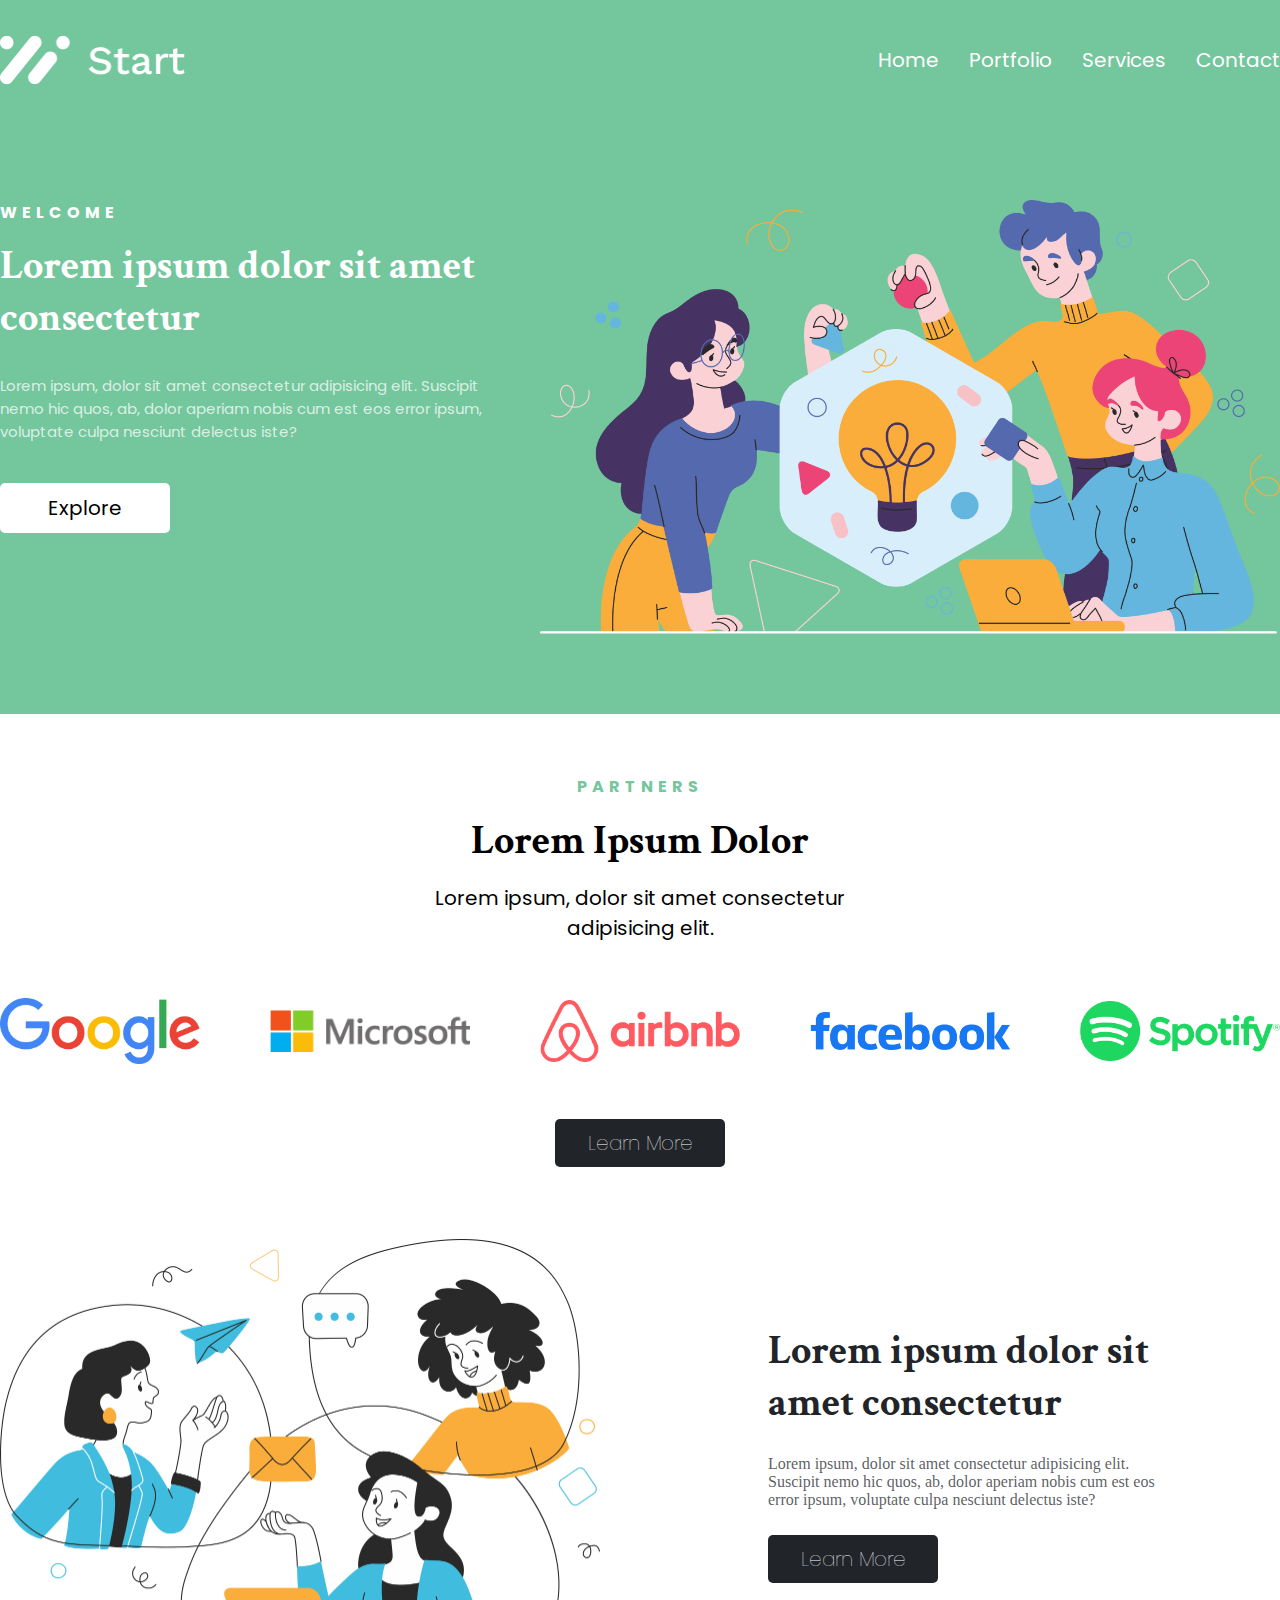
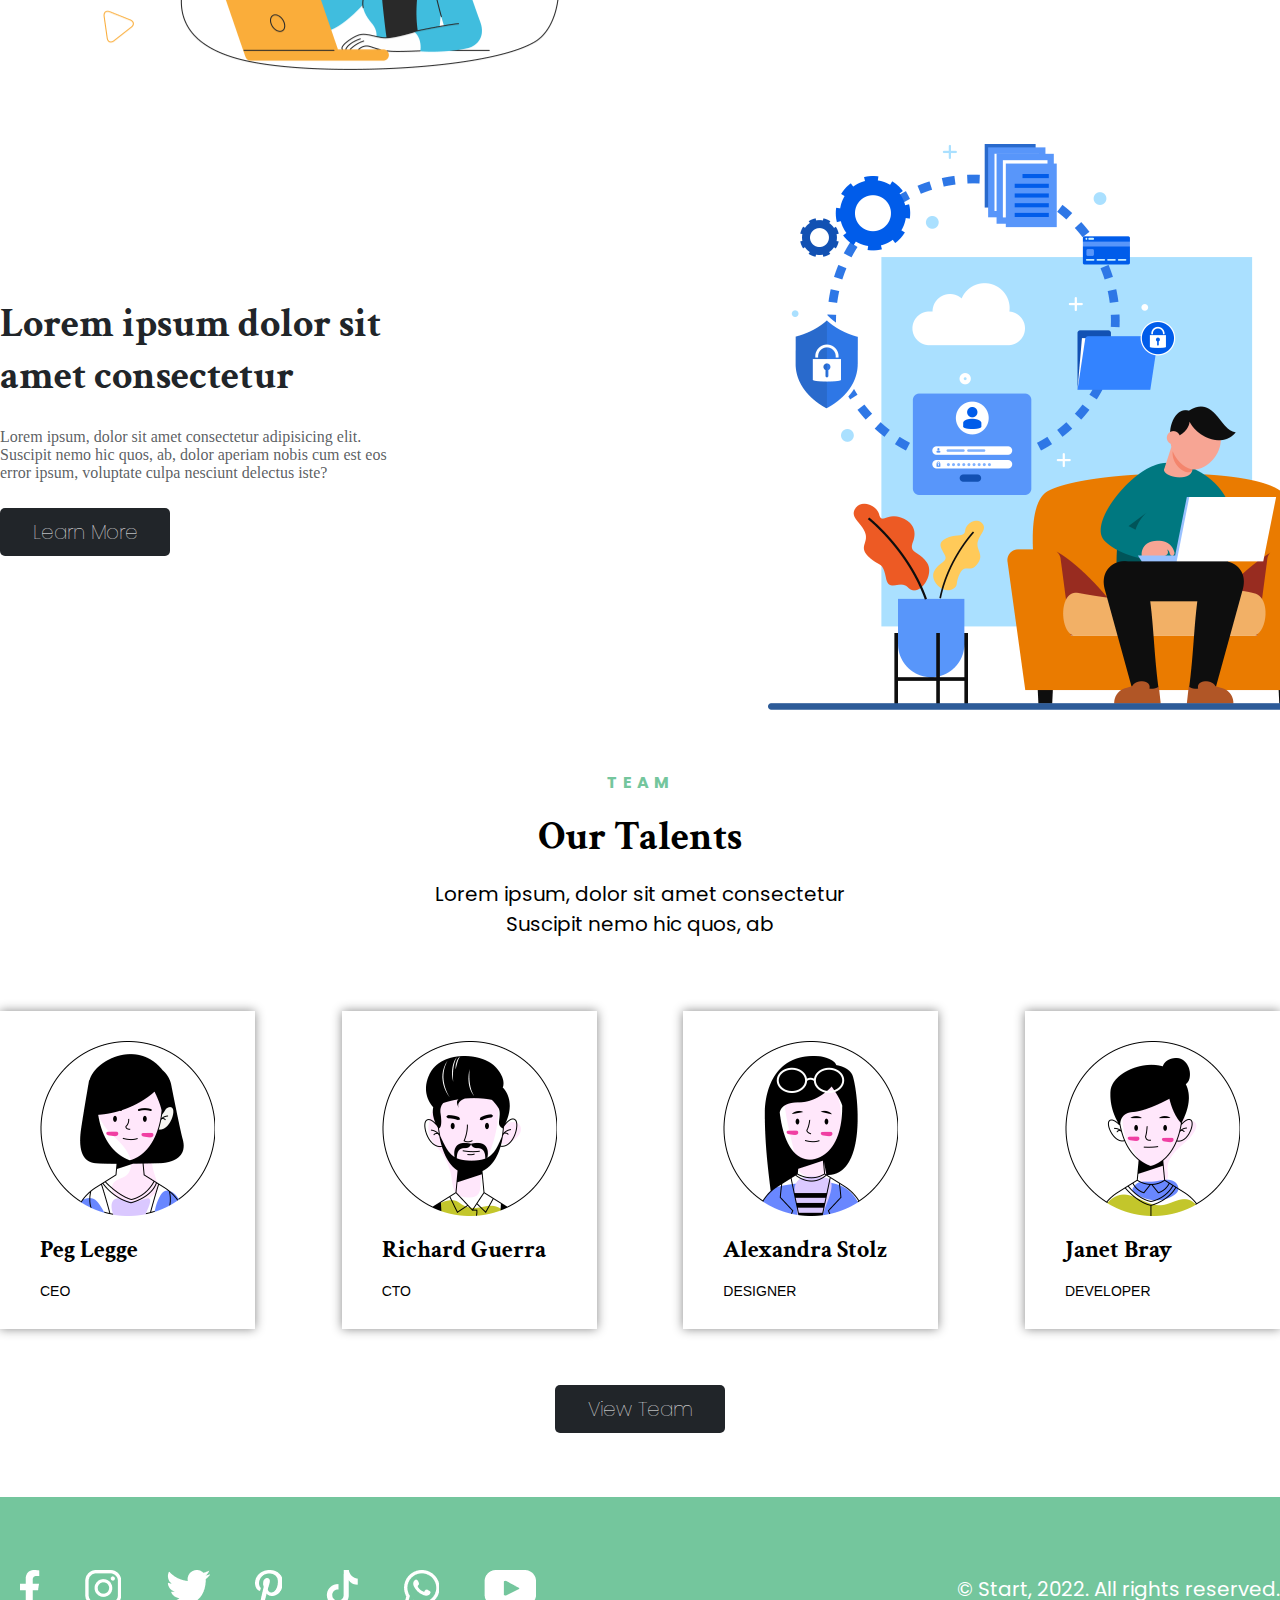
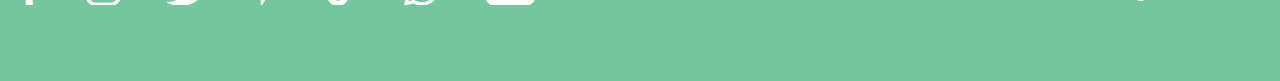
<file: index.html>
<!DOCTYPE html>
<html lang="en">
  <head>
    <meta charset="UTF-8" />
    <meta http-equiv="X-UA-Compatible" content="IE=edge" />
    <meta name="viewport" content="width=device-width, initial-scale=1.0" />
    <title>startup-responsive</title>
    <link rel="stylesheet" href="./css/style.css" />
  </head>
  <body>
    <nav class="navbar">
      <div class="container">
        <div class="nav-container">
          <img class="logo" src="./images/logo.png" alt="logo" />
          <div class="nav-links">
            <a href="./index.html">Home</a>
            <a href="./portfolio.html">Portfolio</a>
            <a href="#">Services</a>
            <a href="#">Contact</a>
          </div>
        </div>
      </div>
    </nav>
    <section class="hero">
      <div class="container">
        <div class="hero-container">
          <div class="hero-info">
            <h2>WELCOME</h2>
            <span>Lorem ipsum dolor sit amet consectetur</span>
            <p>
              Lorem ipsum, dolor sit amet consectetur adipisicing elit. Suscipit
              nemo hic quos, ab, dolor aperiam nobis cum est eos error ipsum,
              voluptate culpa nesciunt delectus iste?
            </p>
            <button>Explore</button>
          </div>
          <div class="hero-image">
            <img src="./images/heroimg.png" alt="" />
          </div>
        </div>
      </div>
    </section>
    <section class="container">
      <div class="title-n-desc">
        <h2>PARTNERS</h2>
        <span>Lorem Ipsum Dolor</span>
        <p>
          Lorem ipsum, dolor sit amet consectetur <br />
          adipisicing elit.
        </p>
        <div class="partners-imgs">
          <img src="./images/google.png" alt="google" />
          <img src="./images/microsoft.png" alt="microsoft" />
          <img src="./images/airbnb.png" alt="airbnb" />
          <img src="./images/facebook.png" alt="facebook" />
          <img src="./images/spotify.png" alt="spotify" />
        </div>
        <button class="btn">Learn More</button>
      </div>
    </section>
    <section class="container">
      <div class="content-1">
        <div class="content1-image">
          <img src="./images/heroimg2.png" alt="peopleinbubbles" />
        </div>
        <div class="content1-text">
          <h2>
            Lorem ipsum dolor sit <br />
            amet consectetur
          </h2>
          <p>
            Lorem ipsum, dolor sit amet consectetur adipisicing elit. <br />
            Suscipit nemo hic quos, ab, dolor aperiam nobis cum est eos <br />
            error ipsum, voluptate culpa nesciunt delectus iste?
          </p>
          <button class="btn">Learn More</button>
        </div>
      </div>
    </section>
    <section class="container">
      <div class="content-2">
        <div class="content2-text">
          <h2>
            Lorem ipsum dolor sit <br />
            amet consectetur
          </h2>
          <p>
            Lorem ipsum, dolor sit amet consectetur adipisicing elit. <br />
            Suscipit nemo hic quos, ab, dolor aperiam nobis cum est eos <br />
            error ipsum, voluptate culpa nesciunt delectus iste?
          </p>
          <button class="btn">Learn More</button>
        </div>
        <div class="content2-image">
          <img src="./images/heroimg3.png" alt="manoncouch" />
        </div>
      </div>
    </section>
    <section class="container">
      <div class="team">
        <div class="title-n-desc">
          <h2 class="greentext">TEAM</h2>
          <span>Our Talents</span>
          <p>
            Lorem ipsum, dolor sit amet consectetur <br />
            Suscipit nemo hic quos, ab
          </p>
        </div>
        <div class="team-cards"></div>
      </div>
    </section>
    <div class="btn-under-cards">
      <button class="btn">View Team</button>
    </div>
  </body>
  <section class="bottomsite">
    <div class="container footer">
      <div class="footer-icons">
        <a href="#"
          ><img src="./images/facebookicon.png" alt="facebook-icon"
        /></a>
        <a href="#"
          ><img src="./images/instagramicon.png" alt="instagram-icon"
        /></a>
        <a href="#"
          ><img src="./images/twittericon.png" alt="twitter-icon"
        /></a>
        <a href="#"
          ><img src="./images/pinteresticon.png" alt="pinterest-icon"
        /></a>
        <a href="#"><img src="./images/tiktokicon.png" alt="tiktok-icon" /></a>
        <a href="#"><img src="./images/vibericon.png" alt="viber-icon" /></a>
        <a href="#"
          ><img src="./images/youtubeicon.png" alt="youtube-icon"
        /></a>
      </div>
      <div class="footer-info">
        <h2>© Start, 2022. All rights reserved.</h2>
      </div>
    </div>
  </section>
  <script src="./script/script.js"></script>
</html>
</file>
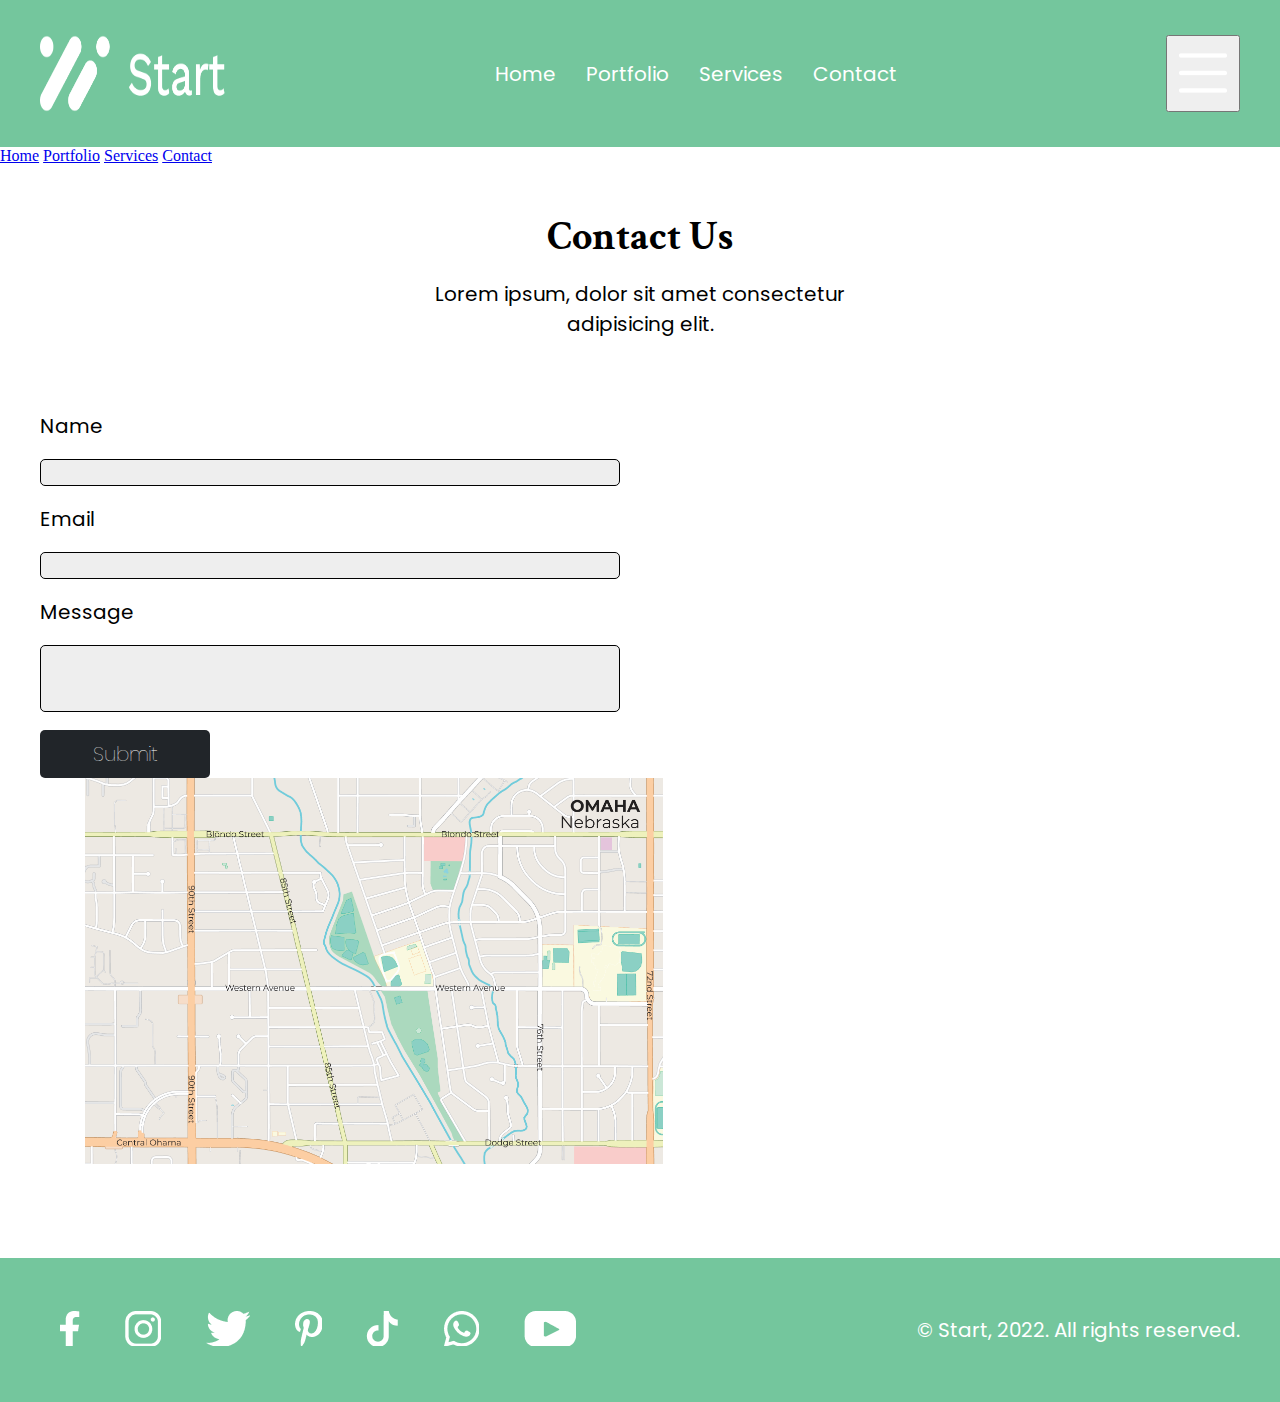
<file: Contacts.html>
<!DOCTYPE html>
<html lang="en">
  <head>
    <meta charset="UTF-8" />
    <meta http-equiv="X-UA-Compatible" content="IE=edge" />
    <meta name="viewport" content="width=device-width, initial-scale=1.0" />
    <title>Contacts</title>
    <link rel="stylesheet" href="./css/contacts.css" />
  </head>
  <body>
    <nav class="navbar">
      <div class="container">
        <div class="nav-container">
          <img class="logo" src="./images/logo.png" alt="logo" />
          <div class="nav-links">
            <a href="./index.html">Home</a>
            <a href="./portfolio.html">Portfolio</a>
            <a href="./services.html">Services</a>
            <a href="./Contacts.html">Contact</a>
          </div>
          <button id="menuButton">
            <img class="menubutton" src="./images/list.png" alt="Menu Icon" />
          </button>
        </div>
      </div>
    </nav>
    <div id="menu">
      <div class="mobile-links">
        <a href="./index.html">Home</a>
        <a href="./portfolio.html">Portfolio</a>
        <a href="./services.html">Services</a>
        <a href="./Contacts.html">Contact</a>
      </div>
    </div>
    <div class="title-n-desc">
      <span>Contact Us</span>
      <p>
        Lorem ipsum, dolor sit amet consectetur <br />
        adipisicing elit.
      </p>
    </div>
    <section class="container">
      <div class="contacts-container">
        <form>
          <div class="contact-info">
            <div class="form-name">
              <label for="fname">Name</label><br />
              <input required type="text" id="fname" name="fname" /><br />
            </div>
            <div class="form-email">
              <label for="femail">Email</label><br />
              <input required type="text" id="femail" name="femail" /><br />
            </div>
            <div class="form-message">
              <label for="fmessage">Message</label><br />
              <input required type="text" id="fmessage" name="fmessage" /><br />
            </div>
            <button class="btn submit-btn" type="submit">Submit</button>
          </div>
        </form>
        <div class="contact-image">
          <img src="./images/Contacts/map.png" alt="map" />
        </div>
      </div>
    </section>
    <section class="bottomsite">
      <div class="container footer">
        <div class="footer-icons">
          <a href="#"
            ><img src="./images/facebookicon.png" alt="facebook-icon"
          /></a>
          <a href="#"
            ><img src="./images/instagramicon.png" alt="instagram-icon"
          /></a>
          <a href="#"
            ><img src="./images/twittericon.png" alt="twitter-icon"
          /></a>
          <a href="#"
            ><img src="./images/pinteresticon.png" alt="pinterest-icon"
          /></a>
          <a href="#"
            ><img src="./images/tiktokicon.png" alt="tiktok-icon"
          /></a>
          <a href="#"><img src="./images/vibericon.png" alt="viber-icon" /></a>
          <a href="#"
            ><img src="./images/youtubeicon.png" alt="youtube-icon"
          /></a>
        </div>
        <div class="footer-info">
          <h2>© Start, 2022. All rights reserved.</h2>
        </div>
      </div>
    </section>
  </body>
  <script src="./script/Contacts.js"></script>
</html>
</file>
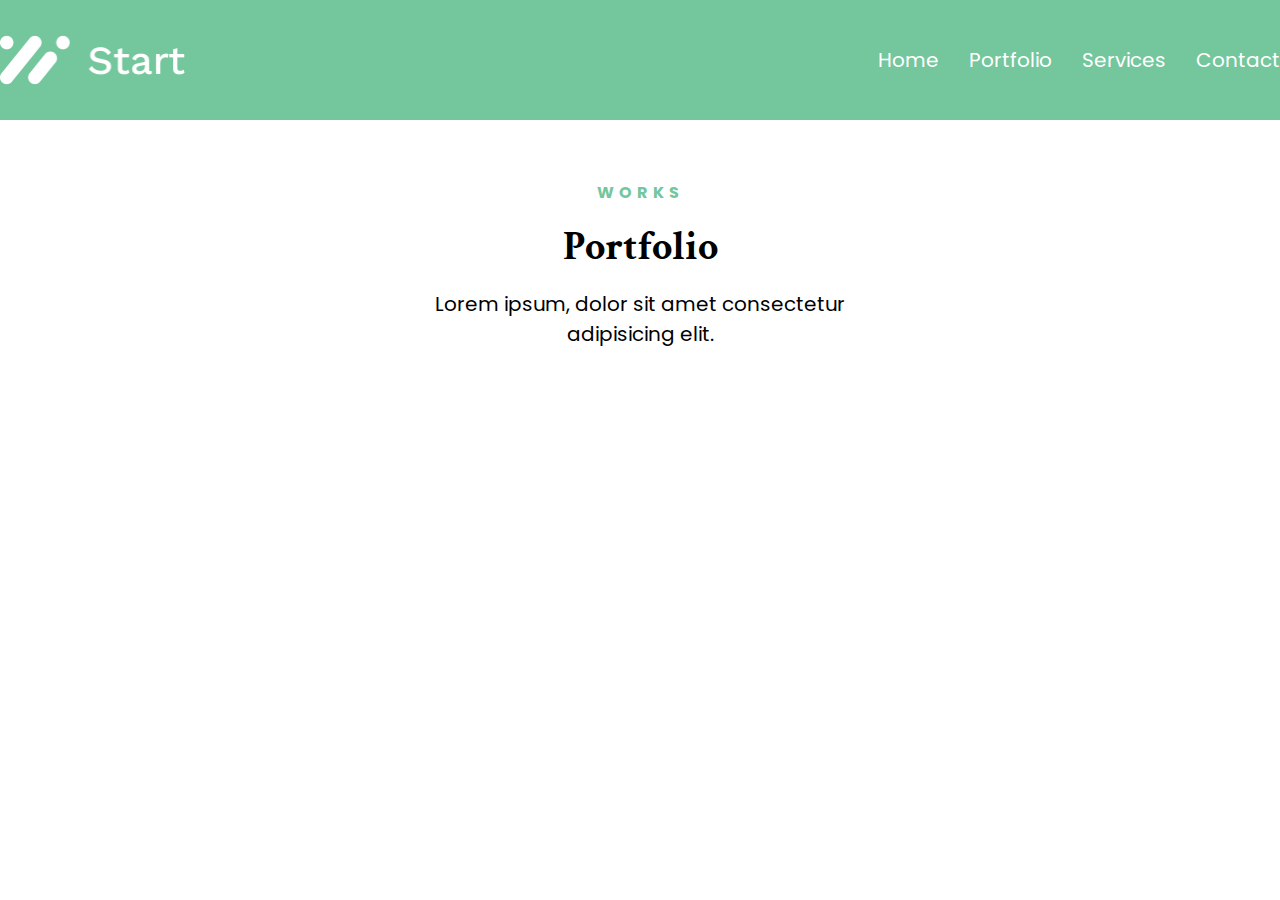
<file: portfolio.html>
<!DOCTYPE html>
<html lang="en">
  <head>
    <meta charset="UTF-8" />
    <meta http-equiv="X-UA-Compatible" content="IE=edge" />
    <meta name="viewport" content="width=device-width, initial-scale=1.0" />
    <title>Portfolio</title>
    <link rel="stylesheet" href="./css/portfoliostyle.css" />
  </head>
  <body>
    <nav class="navbar">
      <div class="container">
        <div class="nav-container">
          <img class="logo" src="./images/logo.png" alt="logo" />
          <div class="nav-links">
            <a href="./index.html">Home</a>
            <a href="./portfolio.html">Portfolio</a>
            <a href="#">Services</a>
            <a href="#">Contact</a>
          </div>
        </div>
      </div>
    </nav>
    <div class="title-n-desc">
      <h2>WORKS</h2>
      <span>Portfolio</span>
      <p>
        Lorem ipsum, dolor sit amet consectetur <br />
        adipisicing elit.
      </p>
    </div>
  </body>
  <script src="./script/script.js"></script>
</html>
</file>
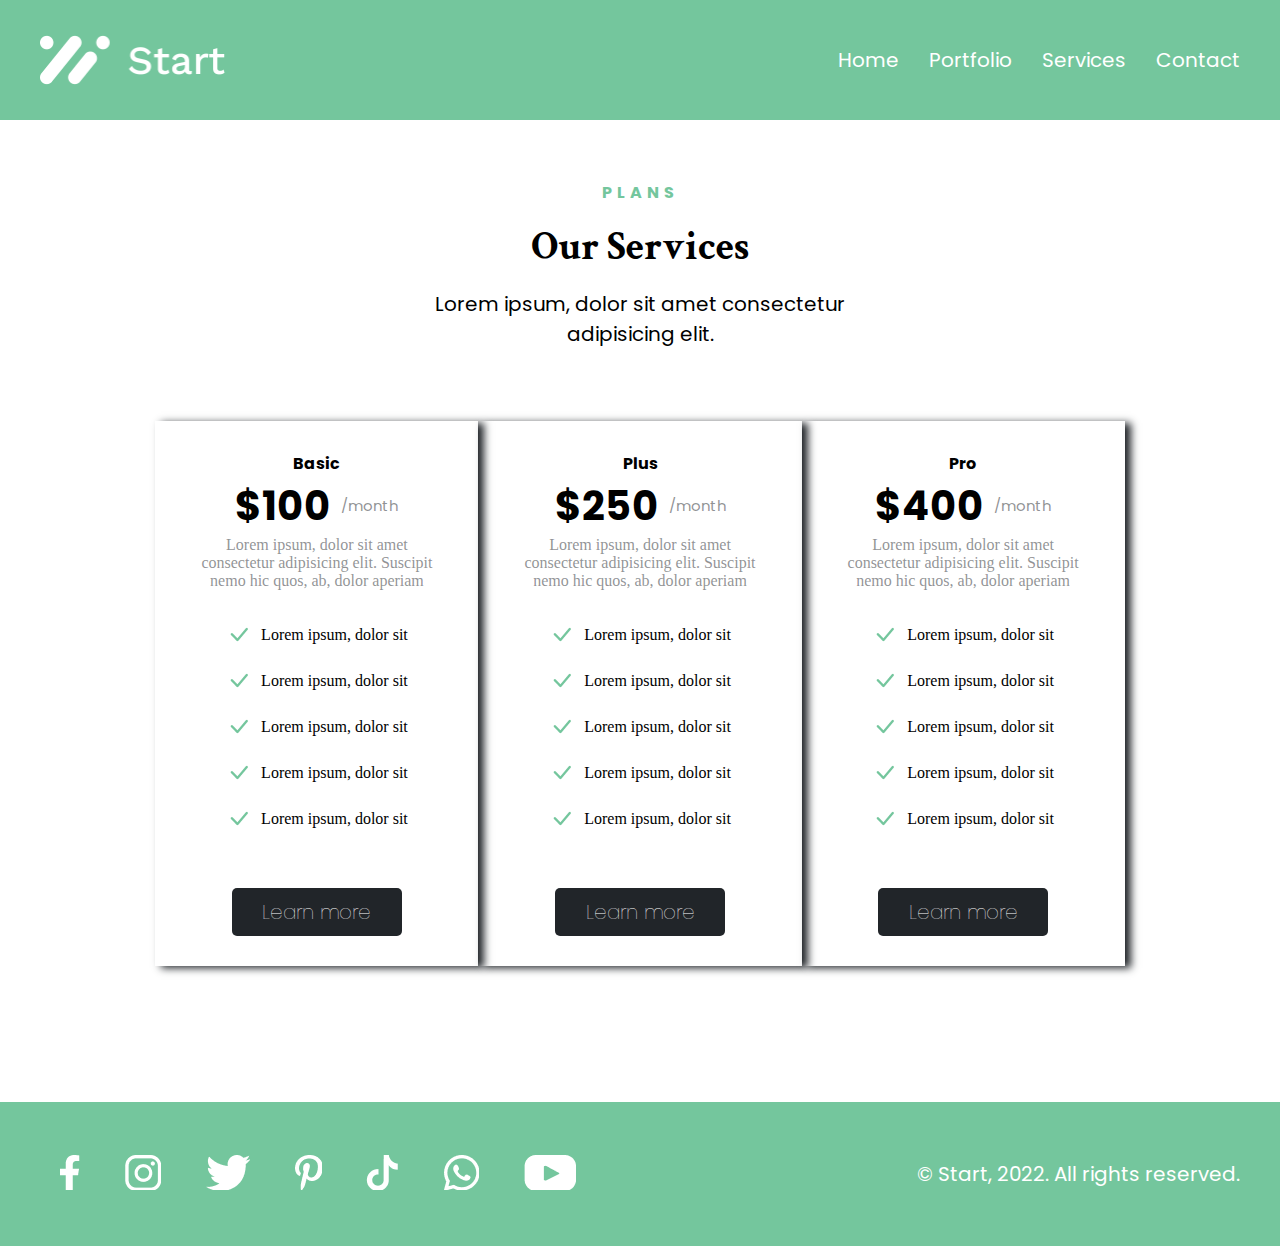
<file: services.html>
<!DOCTYPE html>
<html lang="en">
  <head>
    <meta charset="UTF-8" />
    <meta http-equiv="X-UA-Compatible" content="IE=edge" />
    <meta name="viewport" content="width=device-width, initial-scale=1.0" />
    <title>Services</title>
    <link rel="stylesheet" href="./css/services.css" />
  </head>
  <body>
    <nav class="navbar">
      <div class="container">
        <div class="nav-container">
          <img class="logo" src="./images/logo.png" alt="logo" />
          <div class="nav-links">
            <a href="./index.html">Home</a>
            <a href="./portfolio.html">Portfolio</a>
            <a href="./services.html">Services</a>
            <a href="./Contacts.html">Contact</a>
          </div>
          <button id="menuButton">
            <img class="menubutton" src="./images/list.png" alt="Menu Icon" />
          </button>
        </div>
      </div>
    </nav>
    <div id="menu">
      <div class="mobile-links">
        <a href="./index.html">Home</a>
        <a href="./portfolio.html">Portfolio</a>
        <a href="./services.html">Services</a>
        <a href="./Contacts.html">Contact</a>
      </div>
    </div>
  </body>
  <div class="title-n-desc">
    <h2>PLANS</h2>
    <span>Our Services</span>
    <p>
      Lorem ipsum, dolor sit amet consectetur <br />
      adipisicing elit.
    </p>
  </div>
  <section class="container">
    <div class="plan-cards"></div>
  </section>
  <section class="bottomsite">
    <div class="container footer">
      <div class="footer-icons">
        <a href="#"
          ><img src="./images/facebookicon.png" alt="facebook-icon"
        /></a>
        <a href="#"
          ><img src="./images/instagramicon.png" alt="instagram-icon"
        /></a>
        <a href="#"
          ><img src="./images/twittericon.png" alt="twitter-icon"
        /></a>
        <a href="#"
          ><img src="./images/pinteresticon.png" alt="pinterest-icon"
        /></a>
        <a href="#"><img src="./images/tiktokicon.png" alt="tiktok-icon" /></a>
        <a href="#"><img src="./images/vibericon.png" alt="viber-icon" /></a>
        <a href="#"
          ><img src="./images/youtubeicon.png" alt="youtube-icon"
        /></a>
      </div>
      <div class="footer-info">
        <h2>© Start, 2022. All rights reserved.</h2>
      </div>
    </div>
  </section>
  <script src="./script/services.js"></script>
</html>
</file>
<file: css/style.css>
@import url("https://fonts.googleapis.com/css2?family=Pacifico&family=Poppins:wght@400;500;600;700&display=swap");
@import url("https://fonts.googleapis.com/css2?family=Crimson+Text:wght@400;600;700&family=Pacifico&family=Poppins:wght@400;500;600;700&display=swap");
* {
  padding: 0;
  margin: 0;
}

.btn {
  width: 170px;
  height: 48px;
  border: none;
  background-color: #212529;
  color: white;
  font-family: "Poppins", sans-serif;
  font-weight: 100;
  font-size: 20px;
  border-radius: 5px;
  cursor: pointer;
}

.container {
  max-width: 1440px;
  width: 100%;
  display: flex;
  margin: auto;
}

.navbar {
  display: flex;
  padding: 35px 0;
  background-color: #74c69d;
}
.navbar .logo {
  display: flex;
  width: 186px;
}
.navbar .nav-links {
  display: flex;
  align-items: center;
  justify-content: center;
  gap: 30px;
}
.navbar .nav-links a {
  display: flex;
  align-items: center;
  justify-content: center;
  gap: 36px;
  text-decoration: none;
  color: white;
  font-size: 20px;
  font-family: "Poppins", sans-serif;
}
.navbar .nav-container {
  display: flex;
  width: 100%;
  justify-content: space-between;
}

.hero {
  background-color: #74c69d;
}
.hero .hero-container {
  padding: 80px 0;
  display: flex;
  flex-direction: row;
  justify-content: space-between;
  width: 100%;
}
.hero .hero-container .hero-info {
  display: flex;
  width: 40%;
  flex-direction: column;
}
.hero .hero-container h2 {
  font-size: 16px;
  font-family: "Poppins", sans-serif;
  font-weight: bold;
  color: white;
  letter-spacing: 5px;
}
.hero .hero-container span {
  display: flex;
  font-size: 40px;
  font-family: "Crimson Text", serif;
  font-weight: bold;
  color: white;
  gap: 10px;
  padding: 15px 0;
}
.hero .hero-container p {
  display: flex;
  font-size: 15px;
  font-family: "Poppins", sans-serif;
  color: hsla(0, 0%, 100%, 0.74);
  gap: 10px;
  padding: 15px 0;
}
.hero .hero-container button {
  display: flex;
  width: 170px;
  background-color: white;
  color: black;
  border-radius: 5px;
  padding: 10px;
  margin-top: 25px;
  border: none;
  justify-content: center;
  font-size: 20px;
  font-family: "Poppins", sans-serif;
  cursor: pointer;
}
.hero .hero-container .hero-image {
  display: flex;
}
.hero .hero-container .hero-image img {
  width: 740px;
  justify-self: end;
}

.title-n-desc {
  display: flex;
  flex-direction: column;
  justify-content: center;
  align-items: center;
  padding-top: 60px;
  padding-bottom: 72px;
  width: 100%;
}
.title-n-desc h2 {
  font-family: "Poppins", sans-serif;
  color: #74c69d;
  letter-spacing: 5px;
  font-size: 16px;
  font-weight: bold;
}
.title-n-desc span {
  font-size: 40px;
  font-family: "Crimson Text", serif;
  font-weight: bold;
  padding-top: 16px;
}
.title-n-desc p {
  display: flex;
  font-size: 20px;
  font-family: "Poppins", sans-serif;
  text-align: center;
  padding-top: 16px;
}
.title-n-desc .partners-imgs {
  margin: auto;
  padding: 55px 0;
  display: flex;
  align-items: center;
  justify-items: center;
  justify-content: space-between;
  width: 100%;
  gap: 68px;
}
.title-n-desc .partners-imgs img {
  width: 200px;
}

.content-1 {
  display: flex;
  width: 100%;
  justify-content: space-between;
}
.content-1 .content1-image {
  display: flex;
  width: 60%;
}
.content-1 .content1-image img {
  width: 600px;
}
.content-1 .content1-text {
  display: flex;
  flex-direction: column;
  width: 40%;
  justify-content: center;
}
.content-1 .content1-text h2 {
  font-family: "Crimson Text", serif;
  font-size: 40px;
  font-weight: bold;
  color: #212529;
}
.content-1 .content1-text p {
  font-size: 16px;
  color: hsla(210, 11%, 15%, 0.747);
  padding: 26px 0;
}

.content-2 {
  display: flex;
  width: 100%;
  justify-content: space-between;
  padding-top: 74px;
}
.content-2 .content2-image {
  display: flex;
  width: 40%;
}
.content-2 .content2-image img {
  width: 600px;
}
.content-2 .content2-text {
  display: flex;
  flex-direction: column;
  width: 60%;
  justify-content: center;
}
.content-2 .content2-text h2 {
  font-family: "Crimson Text", serif;
  font-size: 40px;
  font-weight: bold;
  color: #212529;
}
.content-2 .content2-text p {
  font-size: 16px;
  color: hsla(210, 11%, 15%, 0.747);
  padding: 26px 0;
}

.team {
  display: flex;
  flex-direction: column;
  width: 100%;
  justify-content: center;
  align-items: center;
}
.team .team-cards {
  display: flex;
  justify-content: space-between;
  align-items: center;
  width: 100%;
}
.team .card {
  display: flex;
  flex-direction: column;
  box-shadow: 0 0 10px #888888;
  padding: 30px 40px;
}
.team .card img {
  width: 175px;
  display: flex;
}
.team .card h2 {
  display: flex;
  font-size: 24px;
  font-weight: bold;
  font-family: "Crimson Text", serif;
  padding: 18px 0;
}
.team .card p {
  font-size: 14px;
  font-family: sans-serif;
}

.btn-under-cards {
  display: flex;
  align-items: center;
  justify-content: center;
  width: 100%;
  padding-top: 56px;
  padding-bottom: 64px;
}

.bottomsite {
  background-color: #74c69d;
  display: flex;
  justify-content: space-between;
  align-items: center;
  width: 100%;
  padding: 52px 0;
}
.bottomsite .footer {
  justify-content: space-between;
}
.bottomsite .footer-icons img {
  padding: 20px;
}
.bottomsite .footer-info {
  display: flex;
  align-items: center;
}
.bottomsite .footer-info h2 {
  font-family: "Poppins", sans-serif;
  font-size: 20px;
  color: white;
  font-weight: normal;
}/*# sourceMappingURL=style.css.map */
</file>
<file: css/contacts.css>
@import url("https://fonts.googleapis.com/css2?family=Pacifico&family=Poppins:wght@400;500;600;700&display=swap");
@import url("https://fonts.googleapis.com/css2?family=Crimson+Text:wght@400;600;700&family=Pacifico&family=Poppins:wght@400;500;600;700&display=swap");
* {
  padding: 0;
  margin: 0;
}

.btn {
  width: 170px;
  height: 48px;
  border: none;
  background-color: #212529;
  color: white;
  font-family: "Poppins", sans-serif;
  font-weight: 100;
  font-size: 20px;
  border-radius: 5px;
  cursor: pointer;
}

.container {
  max-width: 1200px;
  width: 100%;
  display: flex;
  margin: auto;
}

.navbar {
  display: flex;
  padding: 35px 0;
  background-color: #74c69d;
}
.navbar .logo {
  display: flex;
  width: 186px;
}
.navbar .nav-links {
  display: flex;
  align-items: center;
  justify-content: center;
  gap: 30px;
}
.navbar .nav-links a {
  display: flex;
  align-items: center;
  justify-content: center;
  gap: 36px;
  text-decoration: none;
  color: white;
  font-size: 20px;
  font-family: "Poppins", sans-serif;
}
.navbar .nav-container {
  display: flex;
  width: 100%;
  justify-content: space-between;
}

.title-n-desc {
  display: flex;
  flex-direction: column;
  justify-content: center;
  align-items: center;
  padding-top: 30px;
  padding-bottom: 72px;
  width: 100%;
}
.title-n-desc span {
  font-size: 40px;
  font-family: "Crimson Text", serif;
  font-weight: bold;
  padding-top: 16px;
}
.title-n-desc p {
  display: flex;
  font-size: 20px;
  font-family: "Poppins", sans-serif;
  text-align: center;
  padding-top: 16px;
}

.form-name {
  display: flex;
  flex-direction: column;
}
.form-name label {
  font-family: "Poppins", sans-serif;
  font-size: 20px;
}
.form-name input {
  width: 578px;
  padding-bottom: 10px;
  border-radius: 5px;
  border: 1px solid;
  background-color: #eeeeee;
}

.form-email {
  display: flex;
  flex-direction: column;
}
.form-email label {
  font-family: "Poppins", sans-serif;
  font-size: 20px;
}
.form-email input {
  width: 578px;
  padding-bottom: 10px;
  border-radius: 5px;
  border: 1px solid;
  background-color: #eeeeee;
}

.form-message {
  display: flex;
  flex-direction: column;
}
.form-message label {
  font-family: "Poppins", sans-serif;
  font-size: 20px;
}
.form-message input {
  width: 578px;
  padding-bottom: 50px;
  border-radius: 5px;
  border: 1px solid;
  background-color: #eeeeee;
}
.form-message .submit-btn {
  width: 100%;
}

.contact-image {
  display: flex;
  justify-content: center;
  align-items: center;
  padding-left: 30px;
  width: 100%;
  margin-bottom: 94px;
}
.contact-image img {
  width: 578px;
}

.bottomsite {
  background-color: #74c69d;
  display: flex;
  justify-content: space-between;
  align-items: center;
  width: 100%;
  padding: 32px 0;
}
.bottomsite .footer {
  justify-content: space-between;
}
.bottomsite .footer-icons img {
  padding: 20px;
}
.bottomsite .footer-info {
  display: flex;
  align-items: center;
}
.bottomsite .footer-info h2 {
  font-family: "Poppins", sans-serif;
  font-size: 20px;
  color: white;
  font-weight: normal;
}/*# sourceMappingURL=contacts.css.map */
</file>
<file: css/portfoliostyle.css>
@import url("https://fonts.googleapis.com/css2?family=Pacifico&family=Poppins:wght@400;500;600;700&display=swap");
@import url("https://fonts.googleapis.com/css2?family=Crimson+Text:wght@400;600;700&family=Pacifico&family=Poppins:wght@400;500;600;700&display=swap");
* {
  padding: 0;
  margin: 0;
}

.btn {
  width: 170px;
  height: 48px;
  border: none;
  background-color: #212529;
  color: white;
  font-family: "Poppins", sans-serif;
  font-weight: 100;
  font-size: 20px;
  border-radius: 5px;
  cursor: pointer;
}

.container {
  max-width: 1440px;
  width: 100%;
  display: flex;
  margin: auto;
}

.navbar {
  display: flex;
  padding: 35px 0;
  background-color: #74c69d;
}
.navbar .logo {
  display: flex;
  width: 186px;
}
.navbar .nav-links {
  display: flex;
  align-items: center;
  justify-content: center;
  gap: 30px;
}
.navbar .nav-links a {
  display: flex;
  align-items: center;
  justify-content: center;
  gap: 36px;
  text-decoration: none;
  color: white;
  font-size: 20px;
  font-family: "Poppins", sans-serif;
}
.navbar .nav-container {
  display: flex;
  width: 100%;
  justify-content: space-between;
}

.title-n-desc {
  display: flex;
  flex-direction: column;
  justify-content: center;
  align-items: center;
  padding-top: 60px;
  padding-bottom: 72px;
  width: 100%;
}
.title-n-desc h2 {
  font-family: "Poppins", sans-serif;
  color: #74c69d;
  letter-spacing: 5px;
  font-size: 16px;
  font-weight: bold;
}
.title-n-desc span {
  font-size: 40px;
  font-family: "Crimson Text", serif;
  font-weight: bold;
  padding-top: 16px;
}
.title-n-desc p {
  display: flex;
  font-size: 20px;
  font-family: "Poppins", sans-serif;
  text-align: center;
  padding-top: 16px;
}/*# sourceMappingURL=portfoliostyle.css.map */
</file>
<file: css/services.css>
@import url("https://fonts.googleapis.com/css2?family=Pacifico&family=Poppins:wght@400;500;600;700&display=swap");
@import url("https://fonts.googleapis.com/css2?family=Crimson+Text:wght@400;600;700&family=Pacifico&family=Poppins:wght@400;500;600;700&display=swap");
html,
body {
  overflow-x: hidden;
}

* {
  padding: 0;
  margin: 0;
}

.btn {
  width: 170px;
  height: 48px;
  border: none;
  background-color: #212529;
  color: white;
  font-family: "Poppins", sans-serif;
  font-weight: 100;
  font-size: 20px;
  border-radius: 5px;
  cursor: pointer;
}

.container {
  max-width: 1200px;
  width: 100%;
  display: flex;
  margin: auto;
}

.navbar {
  display: flex;
  padding: 35px 0;
  background-color: #74c69d;
}
.navbar .logo {
  display: flex;
  width: 186px;
}
.navbar .menubutton {
  width: 36px;
}
.navbar button {
  background-color: transparent;
  border: none;
  display: none;
}

.nav-links {
  display: flex;
  align-items: center;
  justify-content: center;
  gap: 30px;
}
.nav-links a {
  display: flex;
  align-items: center;
  justify-content: center;
  gap: 36px;
  text-decoration: none;
  color: white;
  font-size: 20px;
  font-family: "Poppins", sans-serif;
}

.nav-container {
  display: flex;
  width: 100%;
  justify-content: space-between;
}

#menu {
  display: none;
  margin-bottom: 5px;
}

.title-n-desc {
  display: flex;
  flex-direction: column;
  justify-content: center;
  align-items: center;
  padding-top: 60px;
  padding-bottom: 72px;
  width: 100%;
}
.title-n-desc h2 {
  font-family: "Poppins", sans-serif;
  color: #74c69d;
  letter-spacing: 5px;
  font-size: 16px;
  font-weight: bold;
}
.title-n-desc span {
  font-size: 40px;
  font-family: "Crimson Text", serif;
  font-weight: bold;
  padding-top: 16px;
}
.title-n-desc p {
  display: flex;
  font-size: 20px;
  font-family: "Poppins", sans-serif;
  text-align: center;
  padding-top: 16px;
}

.plan-cards {
  display: flex;
  justify-content: center;
  align-items: center;
  width: 100%;
  margin-bottom: 136px;
}
.plan-cards .plans {
  display: flex;
  flex-direction: column;
  justify-content: center;
  align-items: center;
  padding: 30px 46px;
  transition: all 0.1s ease-in-out;
  box-shadow: 6px 2px 8px #212529;
}
.plan-cards .plans:hover {
  scale: 115%;
  background-size: 300px;
}
.plan-cards .plans h3 {
  font-size: 16px;
  font-family: "Poppins", sans-serif;
}
.plan-cards .plans .month {
  display: flex;
  justify-content: center;
  align-items: center;
}
.plan-cards .plans .month h2 {
  font-size: 40px;
  font-family: "Poppins", sans-serif;
  font-weight: bold;
  padding-right: 10px;
}
.plan-cards .plans .month h4 {
  font-size: 15px;
  font-family: "Poppins", sans-serif;
  color: hsla(210, 11%, 15%, 0.5);
  font-weight: normal;
}
.plan-cards .plans p {
  justify-content: center;
  align-items: center;
  text-align: center;
  color: hsla(210, 11%, 15%, 0.5);
  margin-bottom: 22px;
}
.plan-cards .plans .checkmarks-text {
  display: flex;
  justify-content: center;
  align-items: center;
}
.plan-cards .plans span {
  margin-left: 10px;
  padding: 14px 0;
}
.plan-cards .plans img {
  width: 25px;
}
.plan-cards button {
  margin-top: 46px;
}

.bottomsite {
  background-color: #74c69d;
  display: flex;
  justify-content: space-between;
  align-items: center;
  width: 100%;
  padding: 32px 0;
}
.bottomsite .footer {
  justify-content: space-between;
}
.bottomsite .footer-icons img {
  padding: 20px;
}
.bottomsite .footer-info {
  display: flex;
  align-items: center;
}
.bottomsite .footer-info h2 {
  font-family: "Poppins", sans-serif;
  font-size: 20px;
  color: white;
  font-weight: normal;
}

@media only screen and (max-width: 700px) {
  .navbar {
    padding: 20px;
  }
  .navbar .nav-links {
    display: none;
  }
  .nav-container button {
    display: block;
  }
  .bottomsite .footer {
    flex-direction: column;
    justify-content: center;
    align-items: center;
  }
  .bottomsite .footer .footer-icons {
    align-items: center;
    justify-content: center;
  }
  .bottomsite .footer .footer-icons img {
    height: 20px;
  }
  #menu {
    padding: 20px;
    display: flex;
    justify-content: center;
    align-items: center;
  }
  #menu .mobile-links a {
    flex-direction: row;
    justify-content: space-between;
    padding: 32px;
    font-weight: bold;
    font-family: "Crimson Text", serif;
    font-size: 26px;
    text-decoration: none;
    color: #212529;
  }
  .plan-cards {
    flex-direction: column;
    row-gap: 50px;
  }
  .plan-cards .plans {
    flex-direction: column;
  }
}/*# sourceMappingURL=services.css.map */
</file>
